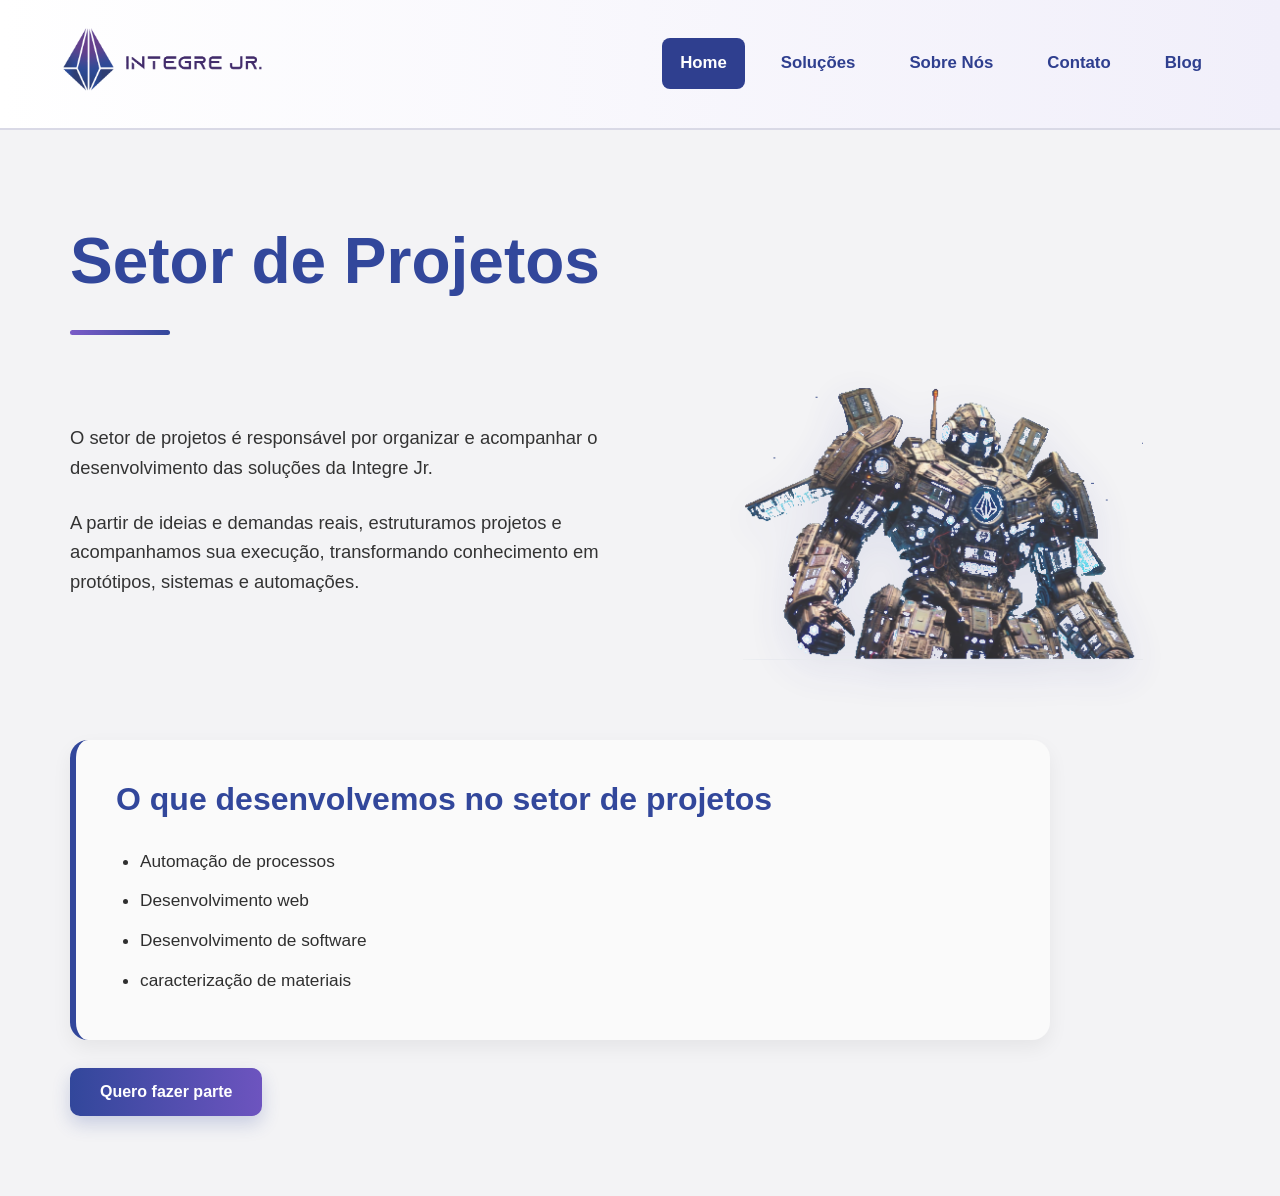
<file: index.html>
<!DOCTYPE html>
<html lang="pt-BR">

<head>
    <meta charset="UTF-8">
    <meta name="viewport" content="width=device-width, initial-scale=1.0">
    <title>Setor de Projetos</title>
    <link rel="stylesheet" href="style.css">
</head>

<body>

    <header>
        <div class="logo">
            <img src="logo_integre_transparente.png" alt="Logo Integre Jr">
        </div>

        <nav>
            <a href="#" class="ativo">Home</a>
            <a href="#">Soluções</a>
            <a href="#">Sobre Nós</a>
            <a href="#">Contato</a>
            <a href="#">Blog</a>
        </nav>
    </header>

    <div class="pagina">

        <div class="topo">
            <h2>Setor de Projetos</h2>
        </div>

        <div class="conteudo">

            <div class="texto">
                <p>
                    O setor de projetos é responsável por organizar e acompanhar o desenvolvimento
                    das soluções da Integre Jr.
                </p>

                <p>
                    A partir de ideias e demandas reais, estruturamos projetos e acompanhamos sua
                    execução, transformando conhecimento em protótipos, sistemas e automações.
                </p>
            </div>

            <div class="imagem">
                <img src="robo_transparente.png" alt="X-Arduino - representação das soluções tecnológicas">
            </div>

        </div>

        <div class="informacoes">
            <h3>O que desenvolvemos no setor de projetos</h3>

            <ul>
                <li>Automação de processos</li>
                <li>Desenvolvimento web</li>
                <li>Desenvolvimento de software</li>
                <li>caracterização de materiais</li>
            </ul>
        </div>

        <div class="acao">
            <button>Quero fazer parte</button>
        </div>

    </div>

</body>
</html>
</file>
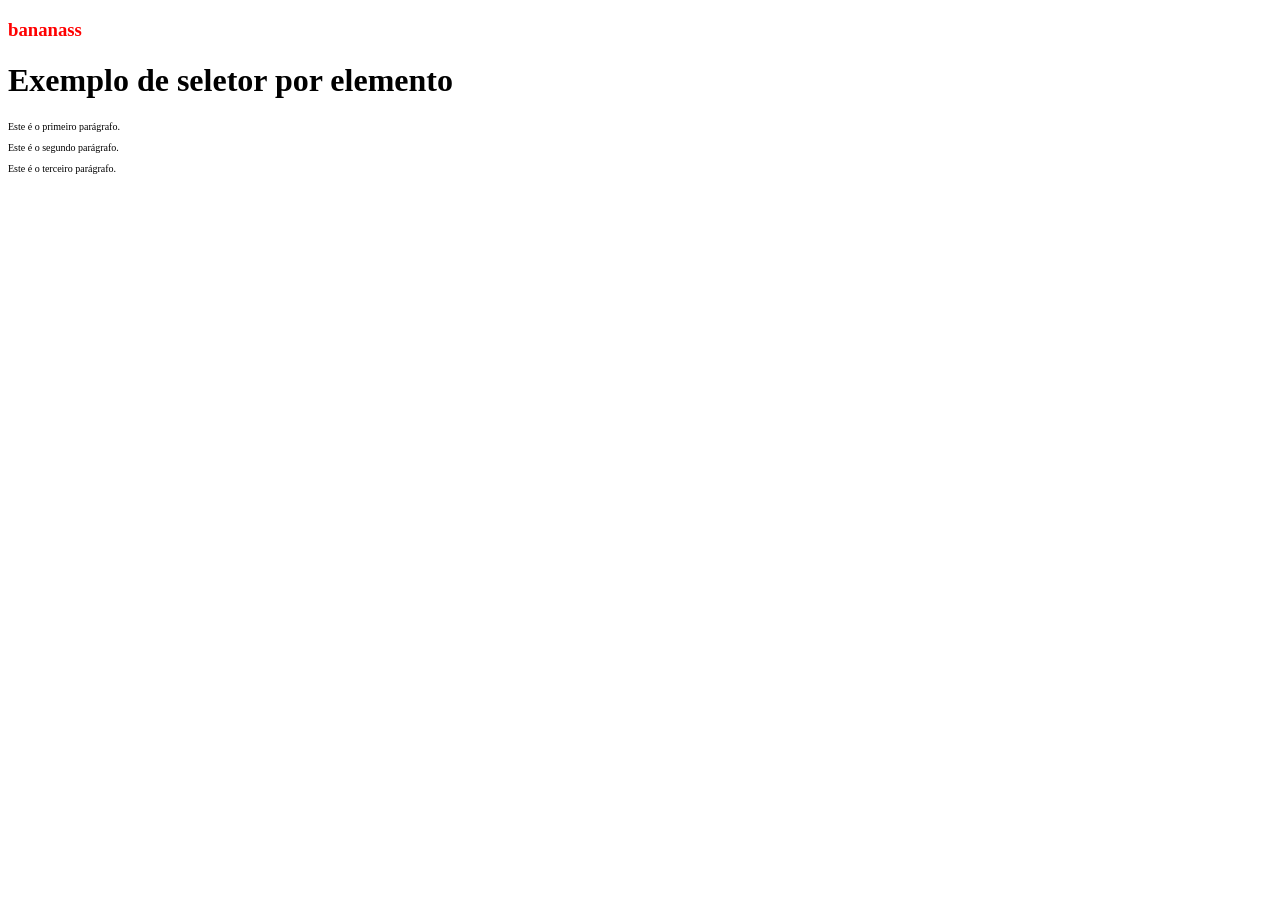
<file: seletores.html>
<!DOCTYPE html>
<html lang="pt-BR">

<head>
    <meta charset="UTF-8">
    <title>Exemplo seletor por elemento</title>

    <!-- Conectando o CSS -->
    <link rel="stylesheet" href="seletores.css">

</head>

<header>
    <h3> bananass</h3>
</header>

<body>

<h1>Exemplo de seletor por elemento</h1>

<p>Este é o primeiro parágrafo.</p>
<p>Este é o segundo parágrafo.</p>
<p>Este é o terceiro parágrafo.</p>

</body>

</html>
</file>
<file: style.css>
/* Reset básico */
* {
    margin: 0;
    padding: 0;
    box-sizing: border-box;
}

body {
    font-family: Arial, Helvetica, sans-serif;
    background-color: #f3f3f5;
    color: #1f1f1f;
    line-height: 1.6;
}

/* Cabeçalho */
header {
    display: flex;
    justify-content: space-between;
    align-items: center;
    padding: 24px 60px;
    background: linear-gradient(90deg, #ffffff 0%, #f1effa 100%);
    border-bottom: 2px solid #d9d9e6;
}

.logo img {
    height: 72px;
    width: auto;
}

nav {
    display: flex;
    align-items: center;
    gap: 18px;
}

nav a {
    text-decoration: none;
    color: #2f3f8f;
    font-weight: 700;
    font-size: 1.05rem;
    padding: 12px 18px;
    border-radius: 8px;
    transition: all 0.3s ease;
}

nav a:hover {
    background-color: #e8ecff;
    color: #22347f;
}

/* Item ativo do menu */
nav a.ativo {
    background-color: #2f3f8f;
    color: #ffffff;
}

/* Área principal */
.pagina {
    max-width: 1280px;
    margin: 0 auto;
    padding: 80px 70px;
}

/* Título */
.topo h2 {
    font-size: 4rem;
    color: #32479b;
    font-weight: 700;
    margin-bottom: 28px;
    position: relative;
}

.topo h2::after {
    content: "";
    display: block;
    width: 100px;
    height: 5px;
    margin-top: 18px;
    border-radius: 10px;
    background: linear-gradient(90deg, #7a5bc7, #32479b);
}

/* Conteúdo principal */
.conteudo {
    display: flex;
    justify-content: space-between;
    align-items: center;
    gap: 70px;
    margin-top: 50px;
    margin-bottom: 80px;
}

.texto {
    flex: 1;
}

.texto p {
    font-size: 1.15rem;
    color: #333333;
    max-width: 560px;
    margin-bottom: 26px;
}

.imagem {
    flex: 1;
    display: flex;
    justify-content: center;
}

.imagem img {
    width: 100%;
    max-width: 400px;
    height: auto;
    opacity: 0.82;
    filter: drop-shadow(0 12px 22px rgba(50, 71, 155, 0.14));
}

/* Caixa de informações */
.informacoes {
    background-color: #fafafa;
    border-left: 6px solid #32479b;
    border-radius: 18px;
    padding: 34px 40px;
    box-shadow: 0 8px 20px rgba(0, 0, 0, 0.06);
    max-width: 980px;
}

.informacoes h3 {
    font-size: 2rem;
    color: #32479b;
    margin-bottom: 22px;
}

.informacoes ul {
    padding-left: 24px;
}

.informacoes li {
    font-size: 1.08rem;
    color: #2f2f2f;
    margin-bottom: 12px;
}

/* Botão */
.acao {
    margin-top: 28px;
}

button {
    background: linear-gradient(90deg, #32479b, #6d54bf);
    color: white;
    border: none;
    padding: 15px 30px;
    font-size: 1rem;
    font-weight: 700;
    border-radius: 10px;
    cursor: pointer;
    box-shadow: 0 8px 18px rgba(50, 71, 155, 0.22);
    transition: all 0.3s ease;
}

button:hover {
    transform: translateY(-2px);
    box-shadow: 0 12px 24px rgba(50, 71, 155, 0.28);
    opacity: 0.97;
}
</file>
<file: seletores.css>
/* seletor por elemento */
/* todos os <p> receberão esse estilo */

p {
    color: black;
    font-size: 10px;
}

h3{
    color:red;
}
</file>
